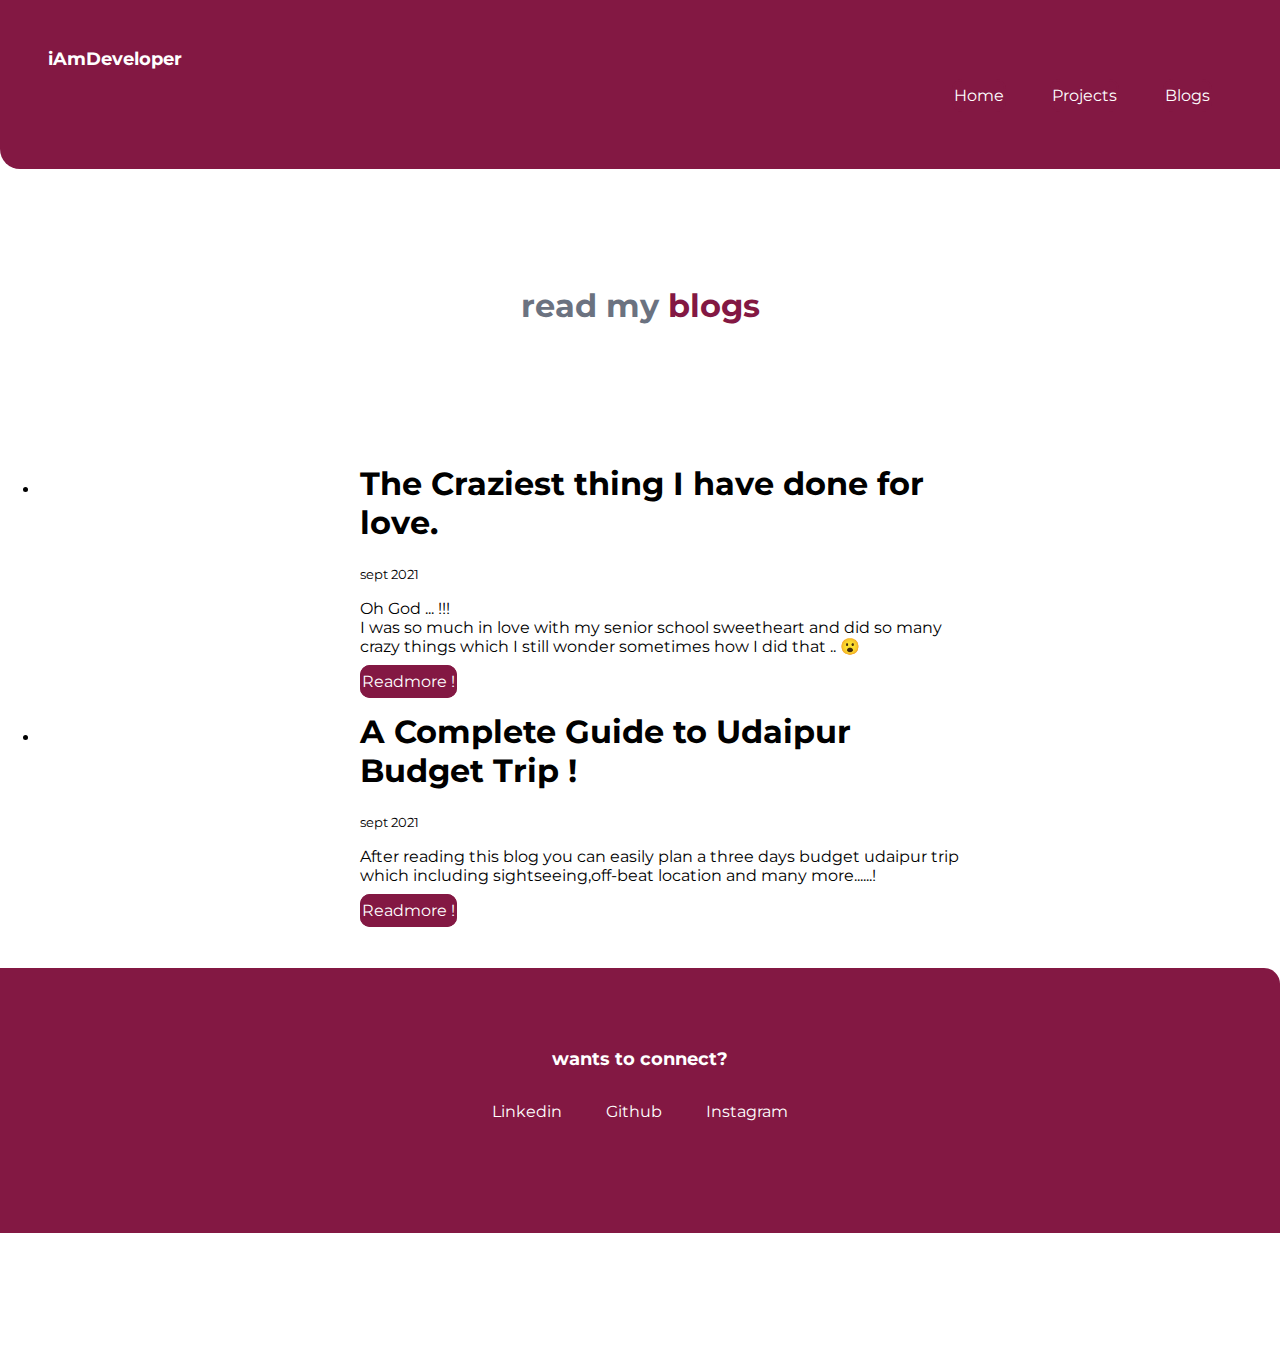
<file: index.html>
<!DOCTYPE html>
<html lang="en">

<head>
    <meta charset="UTF-8">
    <meta http-equiv="X-UA-Compatible" content="IE=edge">
    <meta name="viewport" content="width=device-width, initial-scale=1.0">
    <title>blogs | Anubhav</title>
    <link href="styles.css" rel="stylesheet" />
</head>

<body>

    <body>
        <nav class="navigation">
            <div class="side-head">iAmDeveloper</div>
            <ul class="no-bullet align">
                <li class="show-inline">
                    <a class="link link-active" href="/">Home</a>
                </li>
                <li class="show-inline">
                    <a class="link link-active" href="projects.html">Projects</a>
                </li>
                <li class="show-inline">
                    <a class="link link-active" href="blogs.html">Blogs</a>
                </li>
            </ul>
        </nav>
        <header class="hero">
            <h1 class="hero-head">
                read my<span class="highlight"> blogs</span>
            </h1>
        </header>

        <ul class="no-bullet">
            <li>
                <div class="container container-center">
                    <h1>The Craziest thing I have done for love.</h1>
                    <small>sept 2021</small>
                    <p>Oh God ... !!!
                        <br>
                        I was so much in love with my senior school sweetheart and did so many crazy things which I still wonder sometimes how I did that .. 😮
                        
                     </p>
                        <a
                        href="blog1.html"
                        class="link"
                        style="margin-right: 0.5em"
                        >Readmore !
                      </a>

                </div>
               
            </li>
            <li>
                <div class="container container-center">
                    <h1>A Complete Guide to Udaipur Budget Trip ! </h1>
                    <small>sept 2021</small>
                    <p>After reading this blog you can easily plan a three days budget udaipur trip 
                    which including sightseeing,off-beat location and many more......!

                    </p>
                        <a
                        href="blog2.html"
                        class="link"
                        style="margin-right: 0.5em"
                        >Readmore !
                      </a>

                </div>
            </li>
        </ul>


        
    <footer class="foot tab">
        <div class="foot-head">wants to connect?</div>
        <ul class="foot-ul">
            <li class="show-inline">
                <a class="for-foot" href="https://www.linkedin.com/in/anubhav-saraswat-957845136" target="_blank">Linkedin</a>
            </li>
            <li class="show-inline">
                <a class="for-foot" href="https://github.com/anubhavsaraswat" target="_blank">Github</a>
            </li>
            <li class="show-inline">
                <a class="for-foot" href="https://www.instagram.com/hey.anubhav" target="_blank">Instagram</a>
        </ul>
    </footer>

    <div style="height: 90px"></div>

    </body>

</html>
</file>
<file: styles.css>
@import url('https://fonts.googleapis.com/css2?family=Montserrat:ital,wght@0,400;1,600&display=swap');
 :root{
--primary-color:#831843;
--light-color:#6B7280;
--off-white:#E5E7EB;



}

body{
    font-family: 'Montserrat', sans-serif;
    margin: 0ex;
}

.container {
    padding-left:1rem ;
    padding-right: 1rem;
}

hr {
    margin: 25px 0px;
}

.container-center {
    max-width: 600px;
    margin: auto;
}

.link{
    text-decoration: none;
    border:2px solid var(--primary-color);
    border-radius: 10px;
    color: white;
    background-color: var(--primary-color) ;
    padding:5px 0px;
} 

.link-second {
    text-decoration: none;
    border:2px solid var(--primary-color);
    border-radius: 10px;
    color:var(--primary-color);
    padding:5px 4px;
}


.show-inline{
    display: inline;
    padding: 0px 20px;
}
.navigation{
    background-color: var(--primary-color);
    border-bottom-left-radius: 20px;
    color:white;
    padding: 3em 3em;
}

.navigation .align{
    text-align: right;
}
.navigation .side-head{
    font-weight: bold;
    font-size: large;
}

.navigation .link-active:hover{
    font-weight: bold;
}

.hero {
    padding: 4rem;
}
.hero-img{
    width: 100%;
    height: auto;
    max-width: 400px;
    display: block;
    margin: auto;
}

.hero-head {
    font-size:2em;
    color:var(--light-color);
    text-align: center;
    padding: 1em;
}
.highlight{
    color:var(--primary-color);
}


}


.ow{
background-color:var(--off-white);
}
.foot{
    background-color: var(--primary-color);
    padding: 5em 0em;
    border-top-right-radius: 1em;
}
.foot-head{
    font-weight: bold;
    font-size: large;
    text-align: center;
    color:white;
}
.foot a{
    
    text-decoration:none;
    color: white;
   ;

}
.for-foot:hover{
    font-weight: bold;
}

.foot .foot-ul{
    text-align: center;
    padding: 1em;

}

.tab {
    margin:3em 0em;
}
</file>
